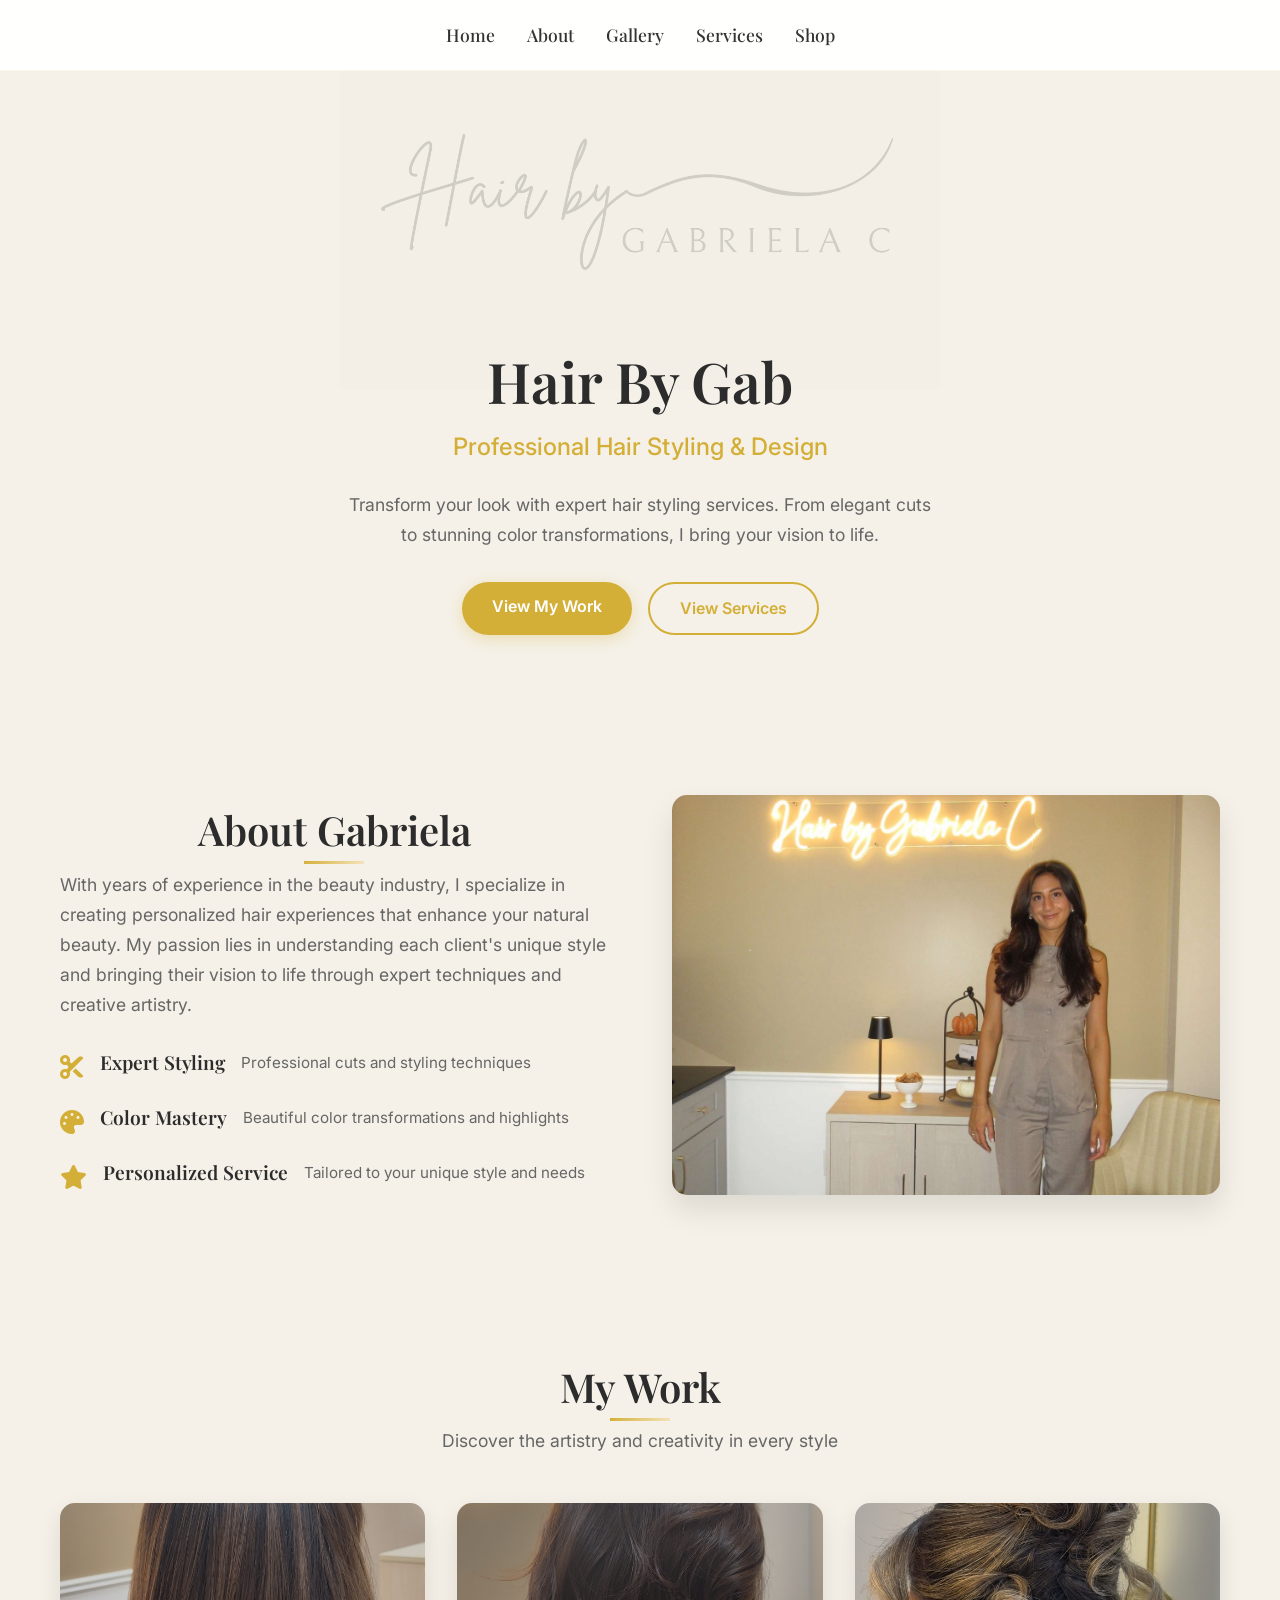
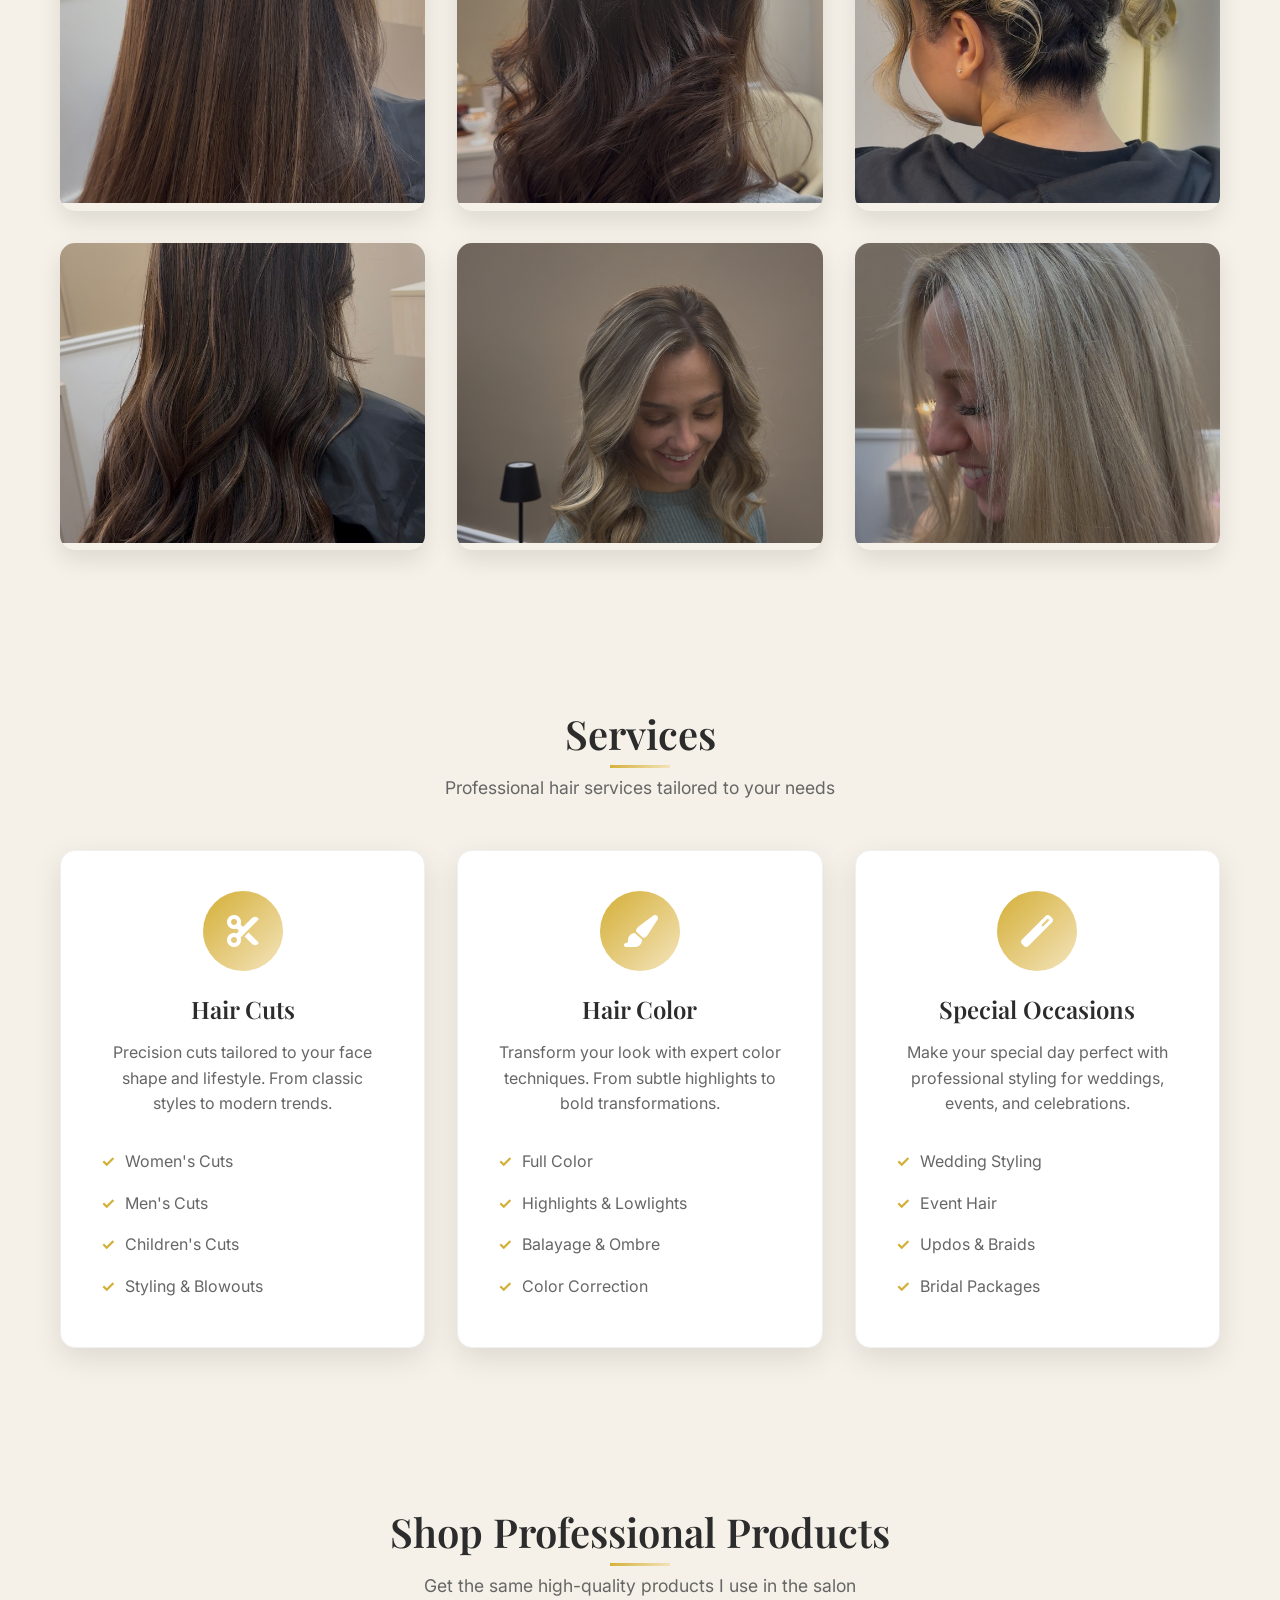
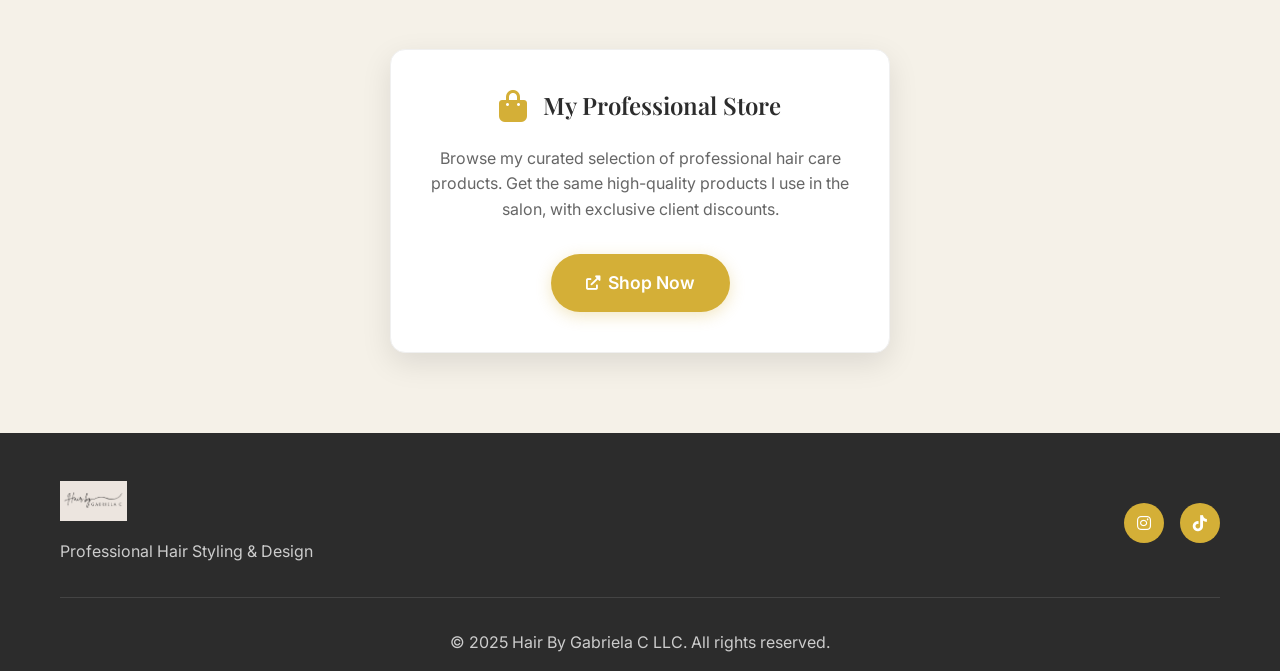
<file: HairByGabrielaC/index.html>
<!DOCTYPE html>
<html lang="en">
<head>
    <meta charset="UTF-8">
    <meta name="viewport" content="width=device-width, initial-scale=1.0">
    <title>Hair By Gabriela - Professional Hair Styling</title>
    <link rel="stylesheet" href="styles.css">
    <link href="https://fonts.googleapis.com/css2?family=Playfair+Display:wght@300;400;500;600;700&family=Inter:wght@300;400;500;600&display=swap" rel="stylesheet">
    <link rel="stylesheet" href="https://cdnjs.cloudflare.com/ajax/libs/font-awesome/6.0.0/css/all.min.css">
</head>
<body>
    <!-- Navigation -->
    <nav class="navbar">
        <div class="nav-container">
            <ul class="nav-menu">
                <li><a href="#home" class="nav-link">Home</a></li>
                <li><a href="#about" class="nav-link">About</a></li>
                <li><a href="#gallery" class="nav-link">Gallery</a></li>
                <li><a href="#services" class="nav-link">Services</a></li>
                <li><a href="#shop" class="nav-link">Shop</a></li>
            </ul>
            <div class="hamburger">
                <span class="bar"></span>
                <span class="bar"></span>
                <span class="bar"></span>
            </div>
        </div>
    </nav>

    <!-- Hero Section -->
    <section id="home" class="hero">
        <div class="hero-logo-background">
            <img src="logo.jpeg" alt="Hair By Gabriela Logo" class="hero-logo-bg">
        </div>
        <div class="hero-content">
            <div class="hero-text">
                <h1 class="hero-title">Hair By Gabriela</h1>
                <p class="hero-subtitle">Professional Hair Styling & Design</p>
                <p class="hero-description">Transform your look with expert hair styling services. From elegant cuts to stunning color transformations, I bring your vision to life.</p>
                <div class="hero-buttons">
                    <a href="#gallery" class="btn btn-primary">View My Work</a>
                    <a href="#services" class="btn btn-secondary">View Services</a>
                </div>
            </div>
        </div>
    </section>

    <!-- About Section -->
    <section id="about" class="about">
        <div class="container">
            <div class="about-content">
                <div class="about-text">
                    <h2 class="section-title">About Gabriela</h2>
                    <p class="about-description">
                        With years of experience in the beauty industry, I specialize in creating personalized hair experiences that enhance your natural beauty. My passion lies in understanding each client's unique style and bringing their vision to life through expert techniques and creative artistry.
                    </p>
                    <div class="about-features">
                        <div class="feature">
                            <i class="fas fa-scissors"></i>
                            <h3>Expert Styling</h3>
                            <p>Professional cuts and styling techniques</p>
                        </div>
                        <div class="feature">
                            <i class="fas fa-palette"></i>
                            <h3>Color Mastery</h3>
                            <p>Beautiful color transformations and highlights</p>
                        </div>
                        <div class="feature">
                            <i class="fas fa-star"></i>
                            <h3>Personalized Service</h3>
                            <p>Tailored to your unique style and needs</p>
                        </div>
                    </div>
                </div>
                <div class="about-image">
                    <img src="about_image.jpg" alt="Gabriela at work" class="about-img">
                </div>
            </div>
        </div>
    </section>

    <!-- Gallery Section -->
    <section id="gallery" class="gallery">
        <div class="container">
            <h2 class="section-title">My Work</h2>
            <p class="section-subtitle">Discover the artistry and creativity in every style</p>
            
            <div class="gallery-grid">
                <div class="gallery-item" data-category="cuts">
                    <img src="IMG_4588.jpg" alt="Hair Cut Work" class="gallery-img">
                    <div class="gallery-overlay">
                        <div class="gallery-content">
                            <h3>Elegant Cut</h3>
                            <p>Professional styling with precision</p>
                            <i class="fas fa-expand-alt"></i>
                        </div>
                    </div>
                </div>
                <div class="gallery-item" data-category="color">
                    <img src="IMG_4589.jpg" alt="Hair Color Work" class="gallery-img">
                    <div class="gallery-overlay">
                        <div class="gallery-content">
                            <h3>Color Transformation</h3>
                            <p>Beautiful color techniques</p>
                            <i class="fas fa-expand-alt"></i>
                        </div>
                    </div>
                </div>
                <div class="gallery-item" data-category="styling">
                    <img src="IMG_4591.jpg" alt="Hair Styling Work" class="gallery-img">
                    <div class="gallery-overlay">
                        <div class="gallery-content">
                            <h3>Creative Styling</h3>
                            <p>Artistic hair design</p>
                            <i class="fas fa-expand-alt"></i>
                        </div>
                    </div>
                </div>
                <div class="gallery-item" data-category="cuts">
                    <img src="IMG_4592.jpeg" alt="Hair Cut Work" class="gallery-img">
                    <div class="gallery-overlay">
                        <div class="gallery-content">
                            <h3>Modern Cut</h3>
                            <p>Contemporary styling approach</p>
                            <i class="fas fa-expand-alt"></i>
                        </div>
                    </div>
                </div>
                <div class="gallery-item" data-category="color">
                    <img src="IMG_4593.jpg" alt="Hair Color Work" class="gallery-img">
                    <div class="gallery-overlay">
                        <div class="gallery-content">
                            <h3>Highlight Artistry</h3>
                            <p>Expert color placement</p>
                            <i class="fas fa-expand-alt"></i>
                        </div>
                    </div>
                </div>
                <div class="gallery-item" data-category="styling">
                    <img src="IMG_4594.jpg" alt="Hair Styling Work" class="gallery-img">
                    <div class="gallery-overlay">
                        <div class="gallery-content">
                            <h3>Elegant Design</h3>
                            <p>Sophisticated hair artistry</p>
                            <i class="fas fa-expand-alt"></i>
                        </div>
                    </div>
                </div>
            </div>
        </div>
    </section>

    <!-- Services Section -->
    <section id="services" class="services">
        <div class="container">
            <h2 class="section-title">Services</h2>
            <p class="section-subtitle">Professional hair services tailored to your needs</p>
            
            <div class="services-grid">
                <div class="service-card">
                    <div class="service-icon">
                        <i class="fas fa-cut"></i>
                    </div>
                    <h3>Hair Cuts</h3>
                    <p>Precision cuts tailored to your face shape and lifestyle. From classic styles to modern trends.</p>
                    <ul>
                        <li>Women's Cuts</li>
                        <li>Men's Cuts</li>
                        <li>Children's Cuts</li>
                        <li>Styling & Blowouts</li>
                    </ul>
                </div>
                
                <div class="service-card">
                    <div class="service-icon">
                        <i class="fas fa-paint-brush"></i>
                    </div>
                    <h3>Hair Color</h3>
                    <p>Transform your look with expert color techniques. From subtle highlights to bold transformations.</p>
                    <ul>
                        <li>Full Color</li>
                        <li>Highlights & Lowlights</li>
                        <li>Balayage & Ombre</li>
                        <li>Color Correction</li>
                    </ul>
                </div>
                
                <div class="service-card">
                    <div class="service-icon">
                        <i class="fas fa-magic"></i>
                    </div>
                    <h3>Special Occasions</h3>
                    <p>Make your special day perfect with professional styling for weddings, events, and celebrations.</p>
                    <ul>
                        <li>Wedding Styling</li>
                        <li>Event Hair</li>
                        <li>Updos & Braids</li>
                        <li>Bridal Packages</li>
                    </ul>
                </div>
            </div>
        </div>
    </section>

    <!-- Shop Section -->
    <section id="shop" class="shop">
        <div class="container">
            <h2 class="section-title">Shop Professional Products</h2>
            <p class="section-subtitle">Get the same high-quality products I use in the salon</p>
            
            <div class="shop-content">
                <div class="shop-cta">
                    <div class="shop-card">
                        <div class="shop-card-header">
                            <i class="fas fa-shopping-bag"></i>
                            <h3>My Professional Store</h3>
                        </div>
                        <p>Browse my curated selection of professional hair care products. Get the same high-quality products I use in the salon, with exclusive client discounts.</p>
                        <a href="https://shop.saloninteractive.com/store/HairbyGabrielaC?fbclid=PAZnRzaANKGm9leHRuA2FlbQIxMQABp9t3BXgYiIwjMCwy3amemKvQzNSD68xWGISuNUOuj5dLNZaPIQDLxoUF8O82_aem_01QJWWVugtf90Z-h-sRD6Q" target="_blank" class="btn btn-primary shop-btn">
                            <i class="fas fa-external-link-alt"></i>
                            Shop Now
                        </a>
                    </div>
                </div>
            </div>
        </div>
    </section>

    <!-- Footer -->
    <footer class="footer">
        <div class="container">
            <div class="footer-content">
                <div class="footer-logo">
                    <img src="logo.jpeg" alt="Hair By Gabriela Logo" class="footer-logo-img">
                    <p>Professional Hair Styling & Design</p>
                </div>
                <div class="footer-social">
                    <a href="https://www.instagram.com/hairbygabrielac?igsh=MWpuMm8wNjQ2bjFscw==" target="_blank" class="social-link"><i class="fab fa-instagram"></i></a>
                    <a href="https://www.tiktok.com/@hairbygabrielac?_t=ZT-903uqetZKtJ&_r=1" target="_blank" class="social-link"><i class="fab fa-tiktok"></i></a>
                </div>
            </div>
            <div class="footer-bottom">
                <p>&copy; 2025 Hair By Gabriela C LLC. All rights reserved.</p>
            </div>
        </div>
    </footer>

    <!-- Image Modal -->
    <div id="imageModal" class="modal">
        <span class="close">&times;</span>
        <img class="modal-content" id="modalImage">
        <div id="caption"></div>
    </div>

    <script src="script.js"></script>
</body>
</html>
</file>
<file: HairByGabrielaC/styles.css>
/* Reset and Base Styles */
* {
    margin: 0;
    padding: 0;
    box-sizing: border-box;
}

html {
    scroll-behavior: smooth;
}

body {
    font-family: 'Inter', sans-serif;
    line-height: 1.6;
    color: #333;
    overflow-x: hidden;
}

.container {
    max-width: 1200px;
    margin: 0 auto;
    padding: 0 20px;
}

/* Typography */
h1, h2, h3, h4, h5, h6 {
    font-family: 'Playfair Display', serif;
    font-weight: 600;
    line-height: 1.2;
}

.section-title {
    font-size: 2.5rem;
    text-align: center;
    margin-bottom: 1rem;
    color: #2c2c2c;
    position: relative;
}

.section-title::after {
    content: '';
    position: absolute;
    bottom: -10px;
    left: 50%;
    transform: translateX(-50%);
    width: 60px;
    height: 3px;
    background: linear-gradient(135deg, #d4af37, #f4e4bc);
}

.section-subtitle {
    text-align: center;
    font-size: 1.1rem;
    color: #666;
    margin-bottom: 3rem;
    max-width: 600px;
    margin-left: auto;
    margin-right: auto;
}

/* Navigation */
.navbar {
    position: fixed;
    top: 0;
    width: 100%;
    background: rgba(255, 255, 255, 0.95);
    backdrop-filter: blur(10px);
    z-index: 1000;
    transition: all 0.3s ease;
    border-bottom: 1px solid rgba(212, 175, 55, 0.1);
}

.nav-container {
    max-width: 1200px;
    margin: 0 auto;
    padding: 0 20px;
    display: flex;
    justify-content: center;
    align-items: center;
    height: 70px;
}

.nav-logo h2 {
    font-family: 'Playfair Display', serif;
    font-size: 1.8rem;
    color: #d4af37;
    font-weight: 600;
}

.logo-img {
    height: 80px;
    width: auto;
    max-width: 300px;
    object-fit: contain;
    margin-bottom: 20px;
}

.nav-menu {
    display: flex;
    list-style: none;
    gap: 2rem;
}

.nav-link {
    text-decoration: none;
    color: #333;
    font-family: 'Playfair Display', serif;
    font-weight: 500;
    font-size: 1.1rem;
    transition: color 0.3s ease;
    position: relative;
}

.nav-link:hover {
    color: #d4af37;
}

.nav-link::after {
    content: '';
    position: absolute;
    bottom: -5px;
    left: 0;
    width: 0;
    height: 2px;
    background: #d4af37;
    transition: width 0.3s ease;
}

.nav-link:hover::after {
    width: 100%;
}

.hamburger {
    display: none;
    flex-direction: column;
    cursor: pointer;
}

.bar {
    width: 25px;
    height: 3px;
    background: #333;
    margin: 3px 0;
    transition: 0.3s;
}

/* Hero Section */
.hero {
    padding: 250px 0 80px 0;
    background: #f5f1e8;
    position: relative;
    overflow: hidden;
}

.hero-logo-background {
    position: absolute;
    top: 30%;
    left: 50%;
    transform: translate(-50%, -50%);
    z-index: 1;
    opacity: 0.15;
    pointer-events: none;
}

.hero-logo-bg {
    height: 400px;
    width: auto;
    max-width: 600px;
    object-fit: contain;
}



.hero-content {
    max-width: 1200px;
    margin: 0 auto;
    padding: 0 20px;
    display: flex;
    flex-direction: column;
    align-items: center;
    text-align: center;
    position: relative;
    z-index: 2;
    margin-top: 100px;
}


.hero-title {
    font-size: 3.5rem;
    color: #2c2c2c;
    margin-bottom: 1rem;
    line-height: 1.1;
}

.hero-subtitle {
    font-size: 1.5rem;
    color: #d4af37;
    margin-bottom: 1.5rem;
    font-weight: 500;
}

.hero-text {
    max-width: 600px;
}

.hero-description {
    font-size: 1.1rem;
    color: #666;
    margin-bottom: 2rem;
    line-height: 1.7;
}

.hero-buttons {
    display: flex;
    gap: 1rem;
    flex-wrap: wrap;
    justify-content: center;
}

.btn {
    padding: 12px 30px;
    border: none;
    border-radius: 50px;
    font-weight: 600;
    text-decoration: none;
    display: inline-block;
    transition: all 0.3s ease;
    cursor: pointer;
    font-size: 1rem;
}

.btn-primary {
    background: #d4af37;
    color: white;
    box-shadow: 0 4px 15px rgba(212, 175, 55, 0.3);
}

.btn-primary:hover {
    transform: translateY(-2px);
    box-shadow: 0 6px 20px rgba(212, 175, 55, 0.4);
}

.btn-secondary {
    background: transparent;
    color: #d4af37;
    border: 2px solid #d4af37;
}

.btn-secondary:hover {
    background: #d4af37;
    color: white;
    transform: translateY(-2px);
}


/* About Section */
.about {
    padding: 80px 0;
    background: #f5f1e8;
}

.about-content {
    display: grid;
    grid-template-columns: 1fr 1fr;
    gap: 4rem;
    align-items: center;
}

.about-description {
    font-size: 1.1rem;
    color: #666;
    margin-bottom: 2rem;
    line-height: 1.7;
}

.about-features {
    display: grid;
    grid-template-columns: 1fr;
    gap: 1.5rem;
}

.feature {
    display: flex;
    align-items: flex-start;
    gap: 1rem;
}

.feature i {
    font-size: 1.5rem;
    color: #d4af37;
    margin-top: 0.2rem;
}

.feature h3 {
    font-size: 1.2rem;
    margin-bottom: 0.5rem;
    color: #2c2c2c;
}

.feature p {
    color: #666;
    font-size: 0.95rem;
}

.about-img {
    width: 100%;
    height: 400px;
    object-fit: cover;
    border-radius: 15px;
    box-shadow: 0 15px 30px rgba(0, 0, 0, 0.1);
}

/* Gallery Section */
.gallery {
    padding: 80px 0;
    background: #f5f1e8;
}

.gallery-filters {
    display: flex;
    justify-content: center;
    gap: 1rem;
    margin-bottom: 3rem;
    flex-wrap: wrap;
}

.filter-btn {
    padding: 10px 25px;
    border: 2px solid #d4af37;
    background: transparent;
    color: #d4af37;
    border-radius: 25px;
    cursor: pointer;
    transition: all 0.3s ease;
    font-weight: 500;
}

.filter-btn.active,
.filter-btn:hover {
    background: #d4af37;
    color: white;
}

.gallery-grid {
    display: grid;
    grid-template-columns: repeat(auto-fit, minmax(350px, 1fr));
    gap: 2rem;
}

.gallery-item {
    position: relative;
    border-radius: 15px;
    overflow: hidden;
    cursor: pointer;
    transition: transform 0.3s ease;
    box-shadow: 0 10px 25px rgba(0, 0, 0, 0.1);
}

.gallery-item:hover {
    transform: translateY(-5px);
}

.gallery-img {
    width: 100%;
    height: 300px;
    object-fit: cover;
    transition: transform 0.3s ease;
}

.gallery-item:hover .gallery-img {
    transform: scale(1.05);
}

.gallery-overlay {
    position: absolute;
    top: 0;
    left: 0;
    right: 0;
    bottom: 0;
    background: linear-gradient(135deg, rgba(212, 175, 55, 0.9), rgba(244, 228, 188, 0.9));
    display: flex;
    align-items: center;
    justify-content: center;
    opacity: 0;
    transition: opacity 0.3s ease;
}

.gallery-item:hover .gallery-overlay {
    opacity: 1;
}

.gallery-content {
    text-align: center;
    color: white;
}

.gallery-content h3 {
    font-size: 1.5rem;
    margin-bottom: 0.5rem;
}

.gallery-content p {
    margin-bottom: 1rem;
    font-size: 1rem;
}

.gallery-content i {
    font-size: 1.5rem;
}

/* Services Section */
.services {
    padding: 80px 0;
    background: #f5f1e8;
}

.services-grid {
    display: grid;
    grid-template-columns: repeat(auto-fit, minmax(300px, 1fr));
    gap: 2rem;
}

.service-card {
    background: white;
    padding: 2.5rem;
    border-radius: 15px;
    text-align: center;
    box-shadow: 0 10px 30px rgba(0, 0, 0, 0.1);
    transition: transform 0.3s ease;
    border: 1px solid #f0f0f0;
}

.service-card:hover {
    transform: translateY(-5px);
}

.service-icon {
    width: 80px;
    height: 80px;
    background: linear-gradient(135deg, #d4af37, #f4e4bc);
    border-radius: 50%;
    display: flex;
    align-items: center;
    justify-content: center;
    margin: 0 auto 1.5rem;
}

.service-icon i {
    font-size: 2rem;
    color: white;
}

.service-card h3 {
    font-size: 1.5rem;
    margin-bottom: 1rem;
    color: #2c2c2c;
}

.service-card p {
    color: #666;
    margin-bottom: 1.5rem;
    line-height: 1.6;
}

.service-card ul {
    list-style: none;
    text-align: left;
}

.service-card li {
    padding: 0.5rem 0;
    color: #666;
    position: relative;
    padding-left: 1.5rem;
}

.service-card li::before {
    content: '✓';
    position: absolute;
    left: 0;
    color: #d4af37;
    font-weight: bold;
}


/* Shop Section */
.shop {
    padding: 80px 0;
    background: #f5f1e8;
}

.shop-content {
    display: flex;
    justify-content: center;
    align-items: center;
}

.shop-cta {
    max-width: 500px;
    width: 100%;
}

.shop-features {
    display: flex;
    flex-direction: column;
    gap: 2rem;
}

.shop-feature {
    display: flex;
    align-items: flex-start;
    gap: 1rem;
}

.shop-feature p {
    color: #666;
    line-height: 1.5;
    margin: 0;
}

.shop-feature i {
    font-size: 1.5rem;
    color: #d4af37;
    margin-top: 0.2rem;
}

.shop-feature h3 {
    font-size: 1.2rem;
    margin-bottom: 0.5rem;
    color: #2c2c2c;
}

.shop-feature p {
    color: #666;
    line-height: 1.5;
}

.shop-card {
    background: white;
    padding: 2.5rem;
    border-radius: 15px;
    box-shadow: 0 10px 30px rgba(0, 0, 0, 0.1);
    text-align: center;
    border: 1px solid #f0f0f0;
}

.shop-card-header {
    display: flex;
    align-items: center;
    justify-content: center;
    gap: 1rem;
    margin-bottom: 1.5rem;
}

.shop-card-header i {
    font-size: 2rem;
    color: #d4af37;
}

.shop-card-header h3 {
    font-size: 1.5rem;
    color: #2c2c2c;
    margin: 0;
}

.shop-card p {
    color: #666;
    margin-bottom: 2rem;
    line-height: 1.6;
}

.shop-brands {
    display: flex;
    flex-wrap: wrap;
    gap: 0.5rem;
    justify-content: center;
    margin-bottom: 2rem;
}

.brand-tag {
    background: #f8f8f8;
    color: #666;
    padding: 0.5rem 1rem;
    border-radius: 20px;
    font-size: 0.9rem;
    font-weight: 500;
    border: 1px solid #e9ecef;
}

.shop-btn {
    display: inline-flex;
    align-items: center;
    gap: 0.5rem;
    font-size: 1.1rem;
    padding: 15px 35px;
}

.shop-btn i {
    font-size: 0.9rem;
}

/* Footer */
.footer {
    background: #2c2c2c;
    color: white;
    padding: 3rem 0 1rem;
}

.footer-content {
    display: flex;
    justify-content: space-between;
    align-items: center;
    margin-bottom: 2rem;
}

.footer-logo h3 {
    font-family: 'Playfair Display', serif;
    font-size: 1.8rem;
    color: #d4af37;
    margin-bottom: 0.5rem;
}

.footer-logo-img {
    height: 40px;
    width: auto;
    max-width: 150px;
    object-fit: contain;
    margin-bottom: 10px;
}

.footer-logo p {
    color: #ccc;
}

.footer-social {
    display: flex;
    gap: 1rem;
}

.social-link {
    width: 40px;
    height: 40px;
    background: #d4af37;
    border-radius: 50%;
    display: flex;
    align-items: center;
    justify-content: center;
    color: white;
    text-decoration: none;
    transition: transform 0.3s ease;
}

.social-link:hover {
    transform: translateY(-3px);
}

.footer-bottom {
    text-align: center;
    padding-top: 2rem;
    border-top: 1px solid #444;
    color: #ccc;
}

/* Modal */
.modal {
    display: none;
    position: fixed;
    z-index: 2000;
    left: 0;
    top: 0;
    width: 100%;
    height: 100%;
    background-color: rgba(0, 0, 0, 0.9);
}

.modal-content {
    margin: auto;
    display: block;
    max-width: 90%;
    max-height: 90%;
    margin-top: 5%;
}

.close {
    position: absolute;
    top: 15px;
    right: 35px;
    color: #f1f1f1;
    font-size: 40px;
    font-weight: bold;
    cursor: pointer;
}

.close:hover {
    color: #d4af37;
}

#caption {
    margin: auto;
    display: block;
    width: 80%;
    max-width: 700px;
    text-align: center;
    color: #ccc;
    padding: 10px 0;
    height: 150px;
}

/* Responsive Design */
@media (max-width: 768px) {
    .hamburger {
        display: flex;
    }
    
    .nav-menu {
        position: fixed;
        left: -100%;
        top: 120px;
        flex-direction: column;
        background-color: white;
        width: 100%;
        text-align: center;
        transition: 0.3s;
        box-shadow: 0 10px 27px rgba(0, 0, 0, 0.05);
        padding: 2rem 0;
    }
    
    .nav-menu.active {
        left: 0;
    }
    
    .hero-content {
        text-align: center;
        gap: 2rem;
    }
    
    .hero-title {
        font-size: 2.5rem;
    }
    
    .about-content {
        grid-template-columns: 1fr;
        gap: 2rem;
    }
    
    
    .gallery-grid {
        grid-template-columns: 1fr;
    }
    
    .services-grid {
        grid-template-columns: 1fr;
    }
    
    .shop-content {
        justify-content: center;
    }
    
    .footer-content {
        flex-direction: column;
        gap: 1rem;
        text-align: center;
    }
    
    .hero-buttons {
        justify-content: center;
    }
}

@media (max-width: 480px) {
    .container {
        padding: 0 15px;
    }
    
    .hero-title {
        font-size: 2rem;
    }
    
    .section-title {
        font-size: 2rem;
    }
    
    .hero-buttons {
        flex-direction: column;
        align-items: center;
    }
    
    .btn {
        width: 100%;
        max-width: 250px;
    }
}

/* Animation Classes - Fixed to show content by default */
.fade-in {
    opacity: 1;
    transform: translateY(0);
    transition: all 0.6s ease;
}

.fade-in.visible {
    opacity: 1;
    transform: translateY(0);
}

.slide-in-left {
    opacity: 1;
    transform: translateX(0);
    transition: all 0.6s ease;
}

.slide-in-left.visible {
    opacity: 1;
    transform: translateX(0);
}

.slide-in-right {
    opacity: 1;
    transform: translateX(0);
    transition: all 0.6s ease;
}

.slide-in-right.visible {
    opacity: 1;
    transform: translateX(0);
}
</file>
